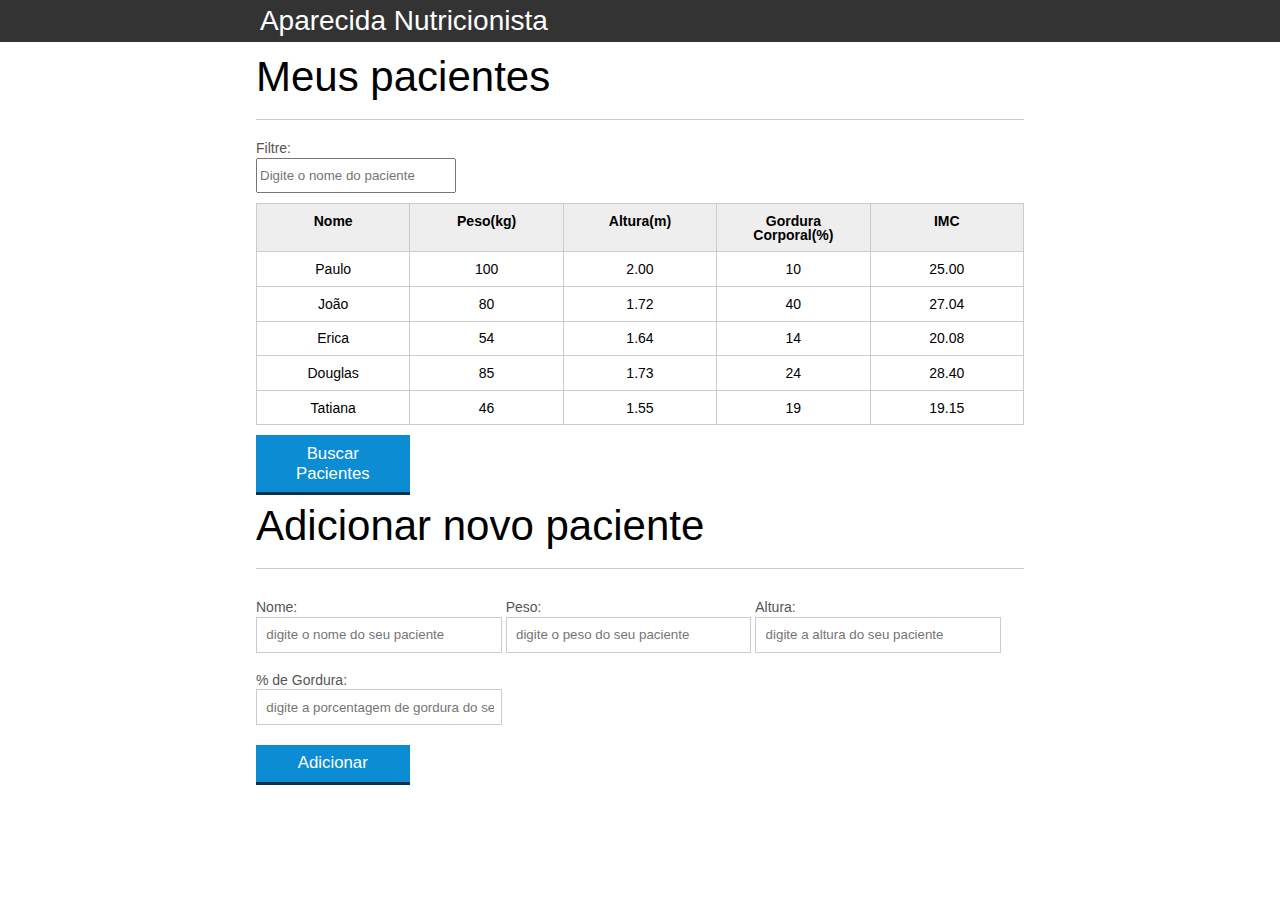
<file: AluraJavaScript - Aparecida Nutricionista/index.html>
<!DOCTYPE html>
<html lang="pt-br">
	<head>
		<meta charset="UTF-8">
		<title>Aparecida Nutrição</title>
		<link rel="icon" href="favicon.ico" type="image/x-icon">
		<link rel="stylesheet" type="text/css" href="css/reset.css">
		<link rel="stylesheet" type="text/css" href="css/index.css">

	</head>
	<body>

		<header>
			<div class="container">
				<h1>Aparecida Nutrição</h1>
			</div>
		</header>
		<main>
			<section class="container">
				<h2>Meus pacientes</h2>
				<label for="filtrar-tabela">Filtre:</label>
				<input type="text" name="filtro" id="filtrar-tabela" placeholder="Digite o nome do paciente">
				<table>
					<thead>
						<tr>
							<th>Nome</th>
							<th>Peso(kg)</th>
							<th>Altura(m)</th>
							<th>Gordura Corporal(%)</th>
							<th>IMC</th>
						</tr>
					</thead>
					<tbody id="tabela-pacientes">
						<tr class="paciente" id="primeiro-paciente">
							<td class="info-nome">Paulo</td>
							<td class="info-peso">100</td>
							<td class="info-altura">2.00</td>
							<td class="info-gordura">10</td>
							<td class="info-imc">0</td>
						</tr>

						<tr class="paciente" >
							<td class="info-nome">João</td>
							<td class="info-peso">80</td>
							<td class="info-altura">1.72</td>
							<td class="info-gordura">40</td>
							<td class="info-imc">0</td>
						</tr>

						<tr class="paciente" >
							<td class="info-nome">Erica</td>
							<td class="info-peso">54</td>
							<td class="info-altura">1.64</td>
							<td class="info-gordura">14</td>
							<td class="info-imc">0</td>
						</tr>

						<tr class="paciente">
							<td class="info-nome">Douglas</td>
							<td class="info-peso">85</td>
							<td class="info-altura">1.73</td>
							<td class="info-gordura">24</td>
							<td class="info-imc">0</td>
						</tr>
						<tr class="paciente" >
							<td class="info-nome">Tatiana</td>
							<td class="info-peso">46</td>
							<td class="info-altura">1.55</td>
							<td class="info-gordura">19</td>
							<td class="info-imc">0</td>
						</tr>
					</tbody>
				</table>
				<span id="erro-ajax" class="invisivel">Erro ao buscar os pacientes.</span>
				<button id="buscar-pacientes" class="botao bto-principal">Buscar Pacientes</button>
				 
			</section>
		</main>

		<section class="container">
   		 <h2 id="titulo-form">Adicionar novo paciente</h2>
   		 <ul id="mensagem-erro"></ul>
  		<form id="form-adiciona">
        <div class="grupo">
            <label for="nome">Nome:</label>
            <input id="nome" name="nome" type="text" placeholder="digite o nome do seu paciente" class="campo">
        </div>
        <div class="grupo">
            <label for="peso">Peso:</label>
            <input id="peso" name="peso" type="text" placeholder="digite o peso do seu paciente" class="campo campo-medio">
        </div>
        <div class="grupo">
            <label for="altura">Altura:</label>
            <input id="altura" name="altura" type="text" placeholder="digite a altura do seu paciente" class="campo campo-medio">
        </div>
        <div class="grupo">
            <label for="gordura">% de Gordura:</label>
            <input id="gordura" type="text" placeholder="digite a porcentagem de gordura do seu paciente" class="campo campo-medio">
        </div>

        <button id="adicionar-paciente" class="botao bto-principal">Adicionar</button>
    </form>
</section>

		<script src="js/principal.js"></script>
		<script src="js/form.js"></script>
		<script src="js/remover-paciente.js"></script>
		<script src="js/filtra.js"></script>
		<script src="js/buscar-pacientes.js"></script>
	</body>
</html>
</file>
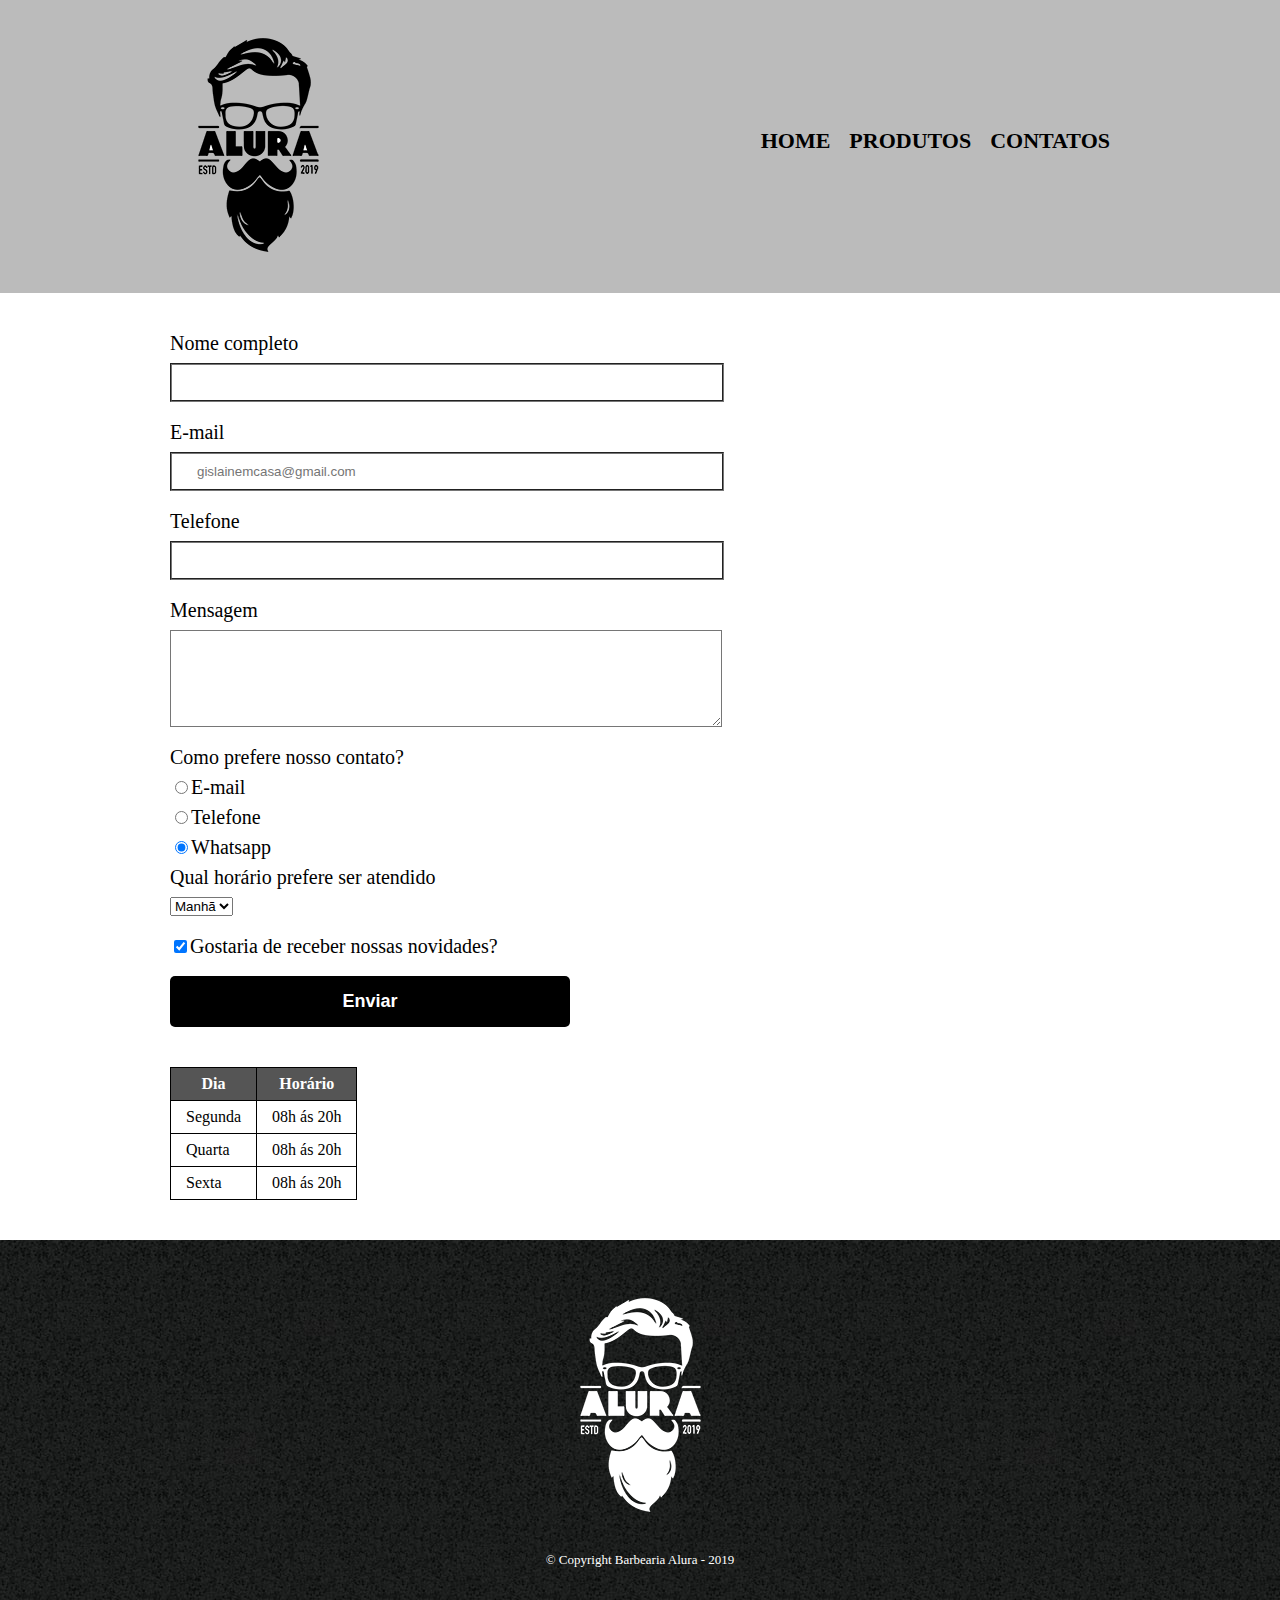
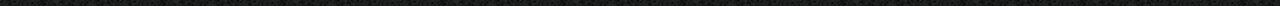
<file: AluraBarbearia/contato.html>
<!DOCTYPE html>
<html>

<head>
	<meta charset="utf-8">
	<title>Contato - Barberia Alura</title>
	<link rel="stylesheet" type="text/css" href="reset.css">
	<link rel="stylesheet" type="text/css" href="contato.css">
</head>

<body>
<header>
<div class="caixa">
	<h1><img src="logo.png" alt="Logo da Barberia Alura"></h1>

		<nav>
		<ul>
			<li><a href="home.html">Home</a></li>
			<li><a href="produtos.html">Produtos</a></li>
			<li><a href="contato.html">Contatos</a></li>
		</ul>
		</nav>
</div>
</header>

<main>
	<form>
		<label for="nome">Nome completo</label>
		<input type="text" id="nome" class="padrao" required="">

		<label for="email">E-mail</label>
		<input type="email" id="email" class="padrao" placeholder="gislainemcasa@gmail.com" required>

		<label for="telefone">Telefone</label>
		<input type="tel" id="telefone" class="padrao" required>

		<label for="mensagem">Mensagem</label>
		<textarea cols="70" rows="5" class="padrao" required></textarea>


	<fieldset>
		<legend>Como prefere nosso contato?</legend>
		<label for="radio-email"><input type="radio" name="contato" value="email" id="radio-email">E-mail</label>
		<label for="radio-telefone"><input type="radio" name="contato" value="telefone" id="radio-telefone">Telefone</label>
		<label for="radio-whatsapp"><input type="radio" name="contato" value="whatsapp" id="radio-whatsapp" checked>Whatsapp</label>
	</fieldset>

		<fieldset>
		<legend>Qual horário prefere ser atendido</legend>
		<select>
			<option>Manhã</option>
			<option>Tarde</option>
			<option>Noite</option>
		</select>
		</fieldset>
		

		<label class="checkbox"><input type="checkbox" checked>Gostaria de receber nossas novidades?</label>
		<input type="submit" value="Enviar" class="enviar">
	</form>

	<table>
		<thead>
			<tr>
			<th>Dia</th>
			<th>Horário</th>
			</tr>
			</thead>
			<tbody>
			<tr>
			<td>Segunda</td>
			<td>08h ás 20h</td>
			</tr>
			<tr>
			<td>Quarta</td>
			<td>08h ás 20h</td>
			</tr>
			<tr>
			<td>Sexta</td>
			<td>08h ás 20h</td>
			</tr>
		</tbody>
	</table>
</main>

	<footer>
		<img src="logo-branco.png" alt="Logo da Barberia Alura">
		<p class="copyright">&copy; Copyright Barbearia Alura - 2019</p>
	</footer>
</body>
</html>
</file>
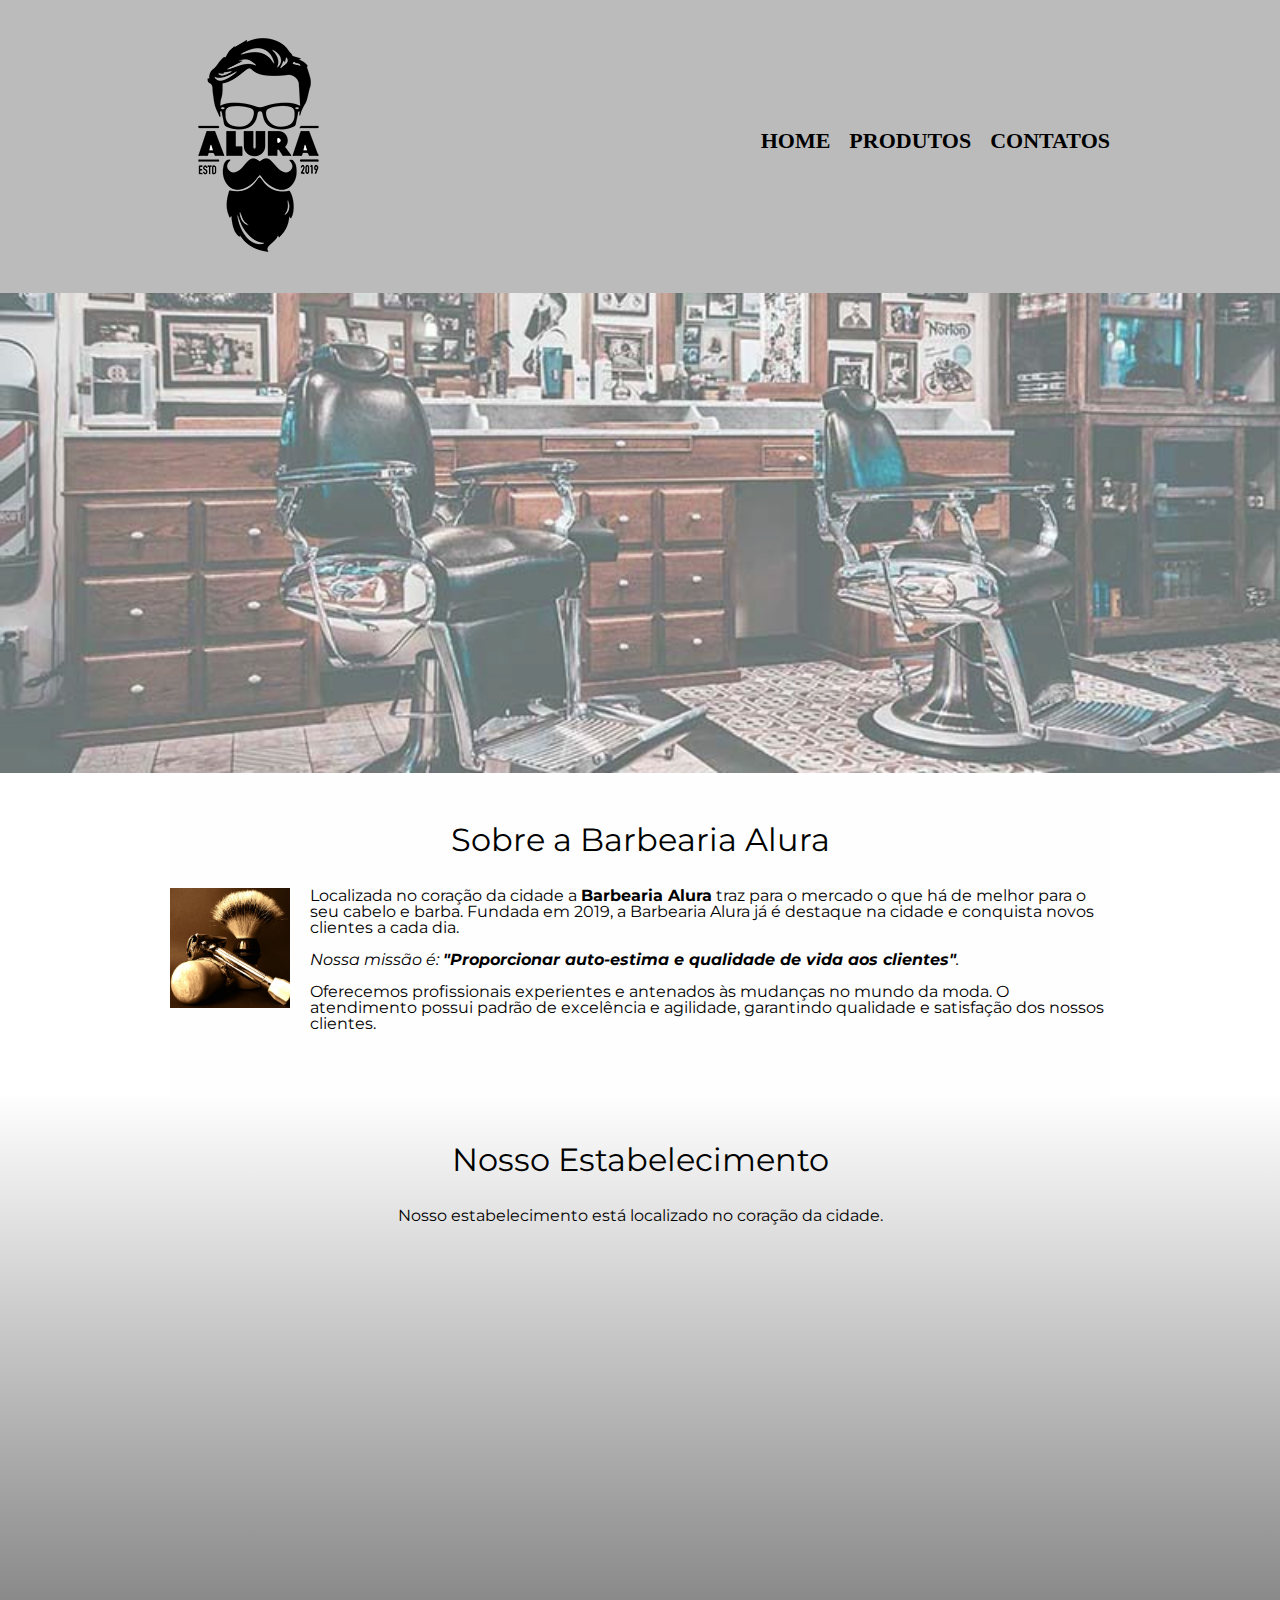
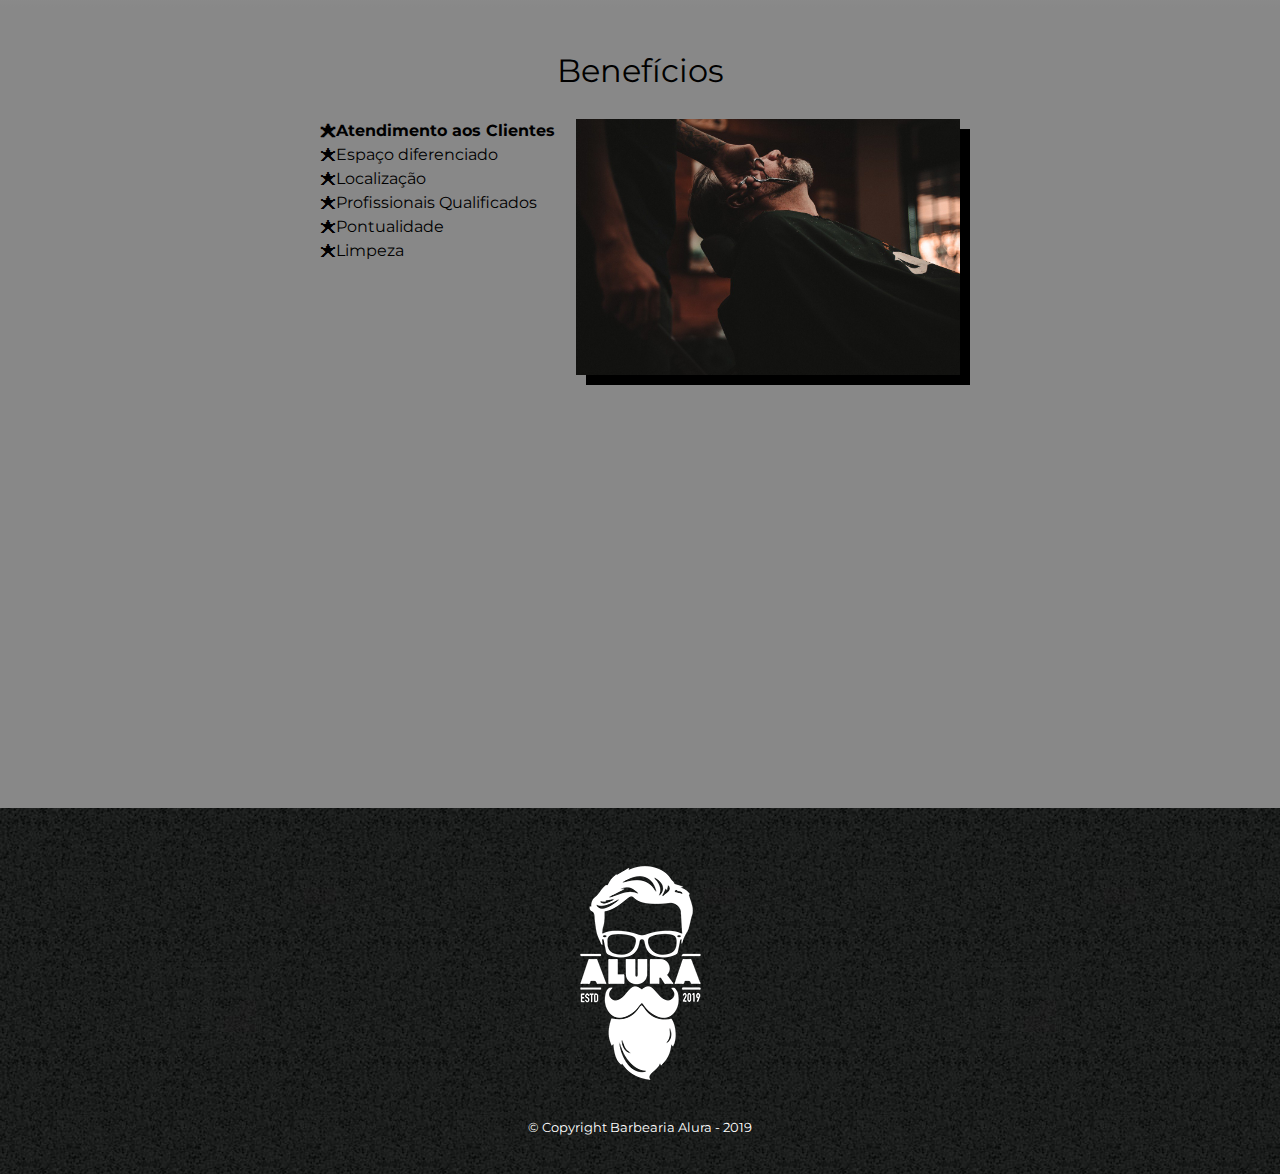
<file: AluraBarbearia/home.html>
<!DOCTYPE html>
<html lang="pt-br">
	<head>
		<meta charset="UTF-8">
		<meta name="viewport" content="width=device-width">
		<title>Barberia Alura</title>
		<link rel="stylesheet" type="text/css" href="reset.css">
		<link rel="stylesheet" type="text/css" href="produtos.css">
		<link href="https://fonts.googleapis.com/css?family=Montserrat&display=swap" rel="stylesheet">
	</head>

	<body>
		<header>
		<div class="caixa">

		<h1><img src="logo.png"></h1>
		<nav>
		<ul>
			<li><a href="home.html">Home</a></li>
			<li><a href="produtos.html">Produtos</a></li>
			<li><a href="contato.html">Contatos</a></li>
		</ul>
		</nav>

		</div>
	</header>

		<img class="banner" src="banner.jpg">

<main>
		<section class="principal">
			<h2 class="titulo-principal">Sobre a Barbearia Alura</h2>

			<img class="utensilios" src="utensilios.jpg" alt="Utensilios de um barbeiro">
	 
			<p>Localizada no coração da cidade a <strong>Barbearia Alura</strong> traz para o mercado o que há de melhor para o seu cabelo e barba. Fundada em 2019, a Barbearia Alura já é destaque na cidade e conquista novos clientes a cada dia.</p>

			<p id="missao"><em>Nossa missão é: <strong>"Proporcionar auto-estima e qualidade de vida aos clientes"</strong>.</em></p>

			<p>Oferecemos profissionais experientes e antenados às mudanças no mundo da moda. O atendimento possui padrão de excelência e agilidade, garantindo qualidade e satisfação dos nossos clientes.</p>
		</section>

		<section class="mapa">
		<h3 class="titulo-principal">Nosso Estabelecimento</h3>
		<p>Nosso estabelecimento está localizado no coração da cidade.</p>

	<div class="mapa-conteudo">
		<iframe src="https://www.google.com/maps/embed?pb=!1m18!1m12!1m3!1d3656.448598130898!2d-46.634653385383224!3d-23.588239368469686!2m3!1f0!2f0!3f0!3m2!1i1024!2i768!4f13.1!3m3!1m2!1s0x94ce5a2b2ed7f3a1%3A0xab35da2f5ca62674!2sCaelum!5e0!3m2!1spt-BR!2sbr!4v1579194319256!5m2!1spt-BR!2sbr" width="100%" height="300" frameborder="0" style="border:0;" allowfullscreen=""></iframe>
	</div>
		</section>

		

	<section class="beneficios">
		<h3 class="titulo-principal">Benefícios</h3>
		<div class="conteudo-beneficios">
			<ul class="lista-beneficios">
				<li class="itens">Atendimento aos Clientes</li>
				<li class="itens">Espaço diferenciado</li>
				<li class="itens">Localização</li>
				<li class="itens">Profissionais Qualificados</li>
				<li class="itens">Pontualidade</li>
				<li class="itens">Limpeza</li>
			</ul><img src="beneficios.jpg" class="imagem-beneficios">
		</div>

	<div class="video">
		<iframe width="100%" height="315" src="https://www.youtube.com/embed/wcVVXUV0YUY" frameborder="0" allow="accelerometer; autoplay; encrypted-media; gyroscope; picture-in-picture" allowfullscreen></iframe>
	</div>
	</section>
</main>

	<footer>
		<img src="logo-branco.png">
		<p class="copyright">&copy; Copyright Barbearia Alura - 2019</p>
	</footer>
</body>
</html>
</file>
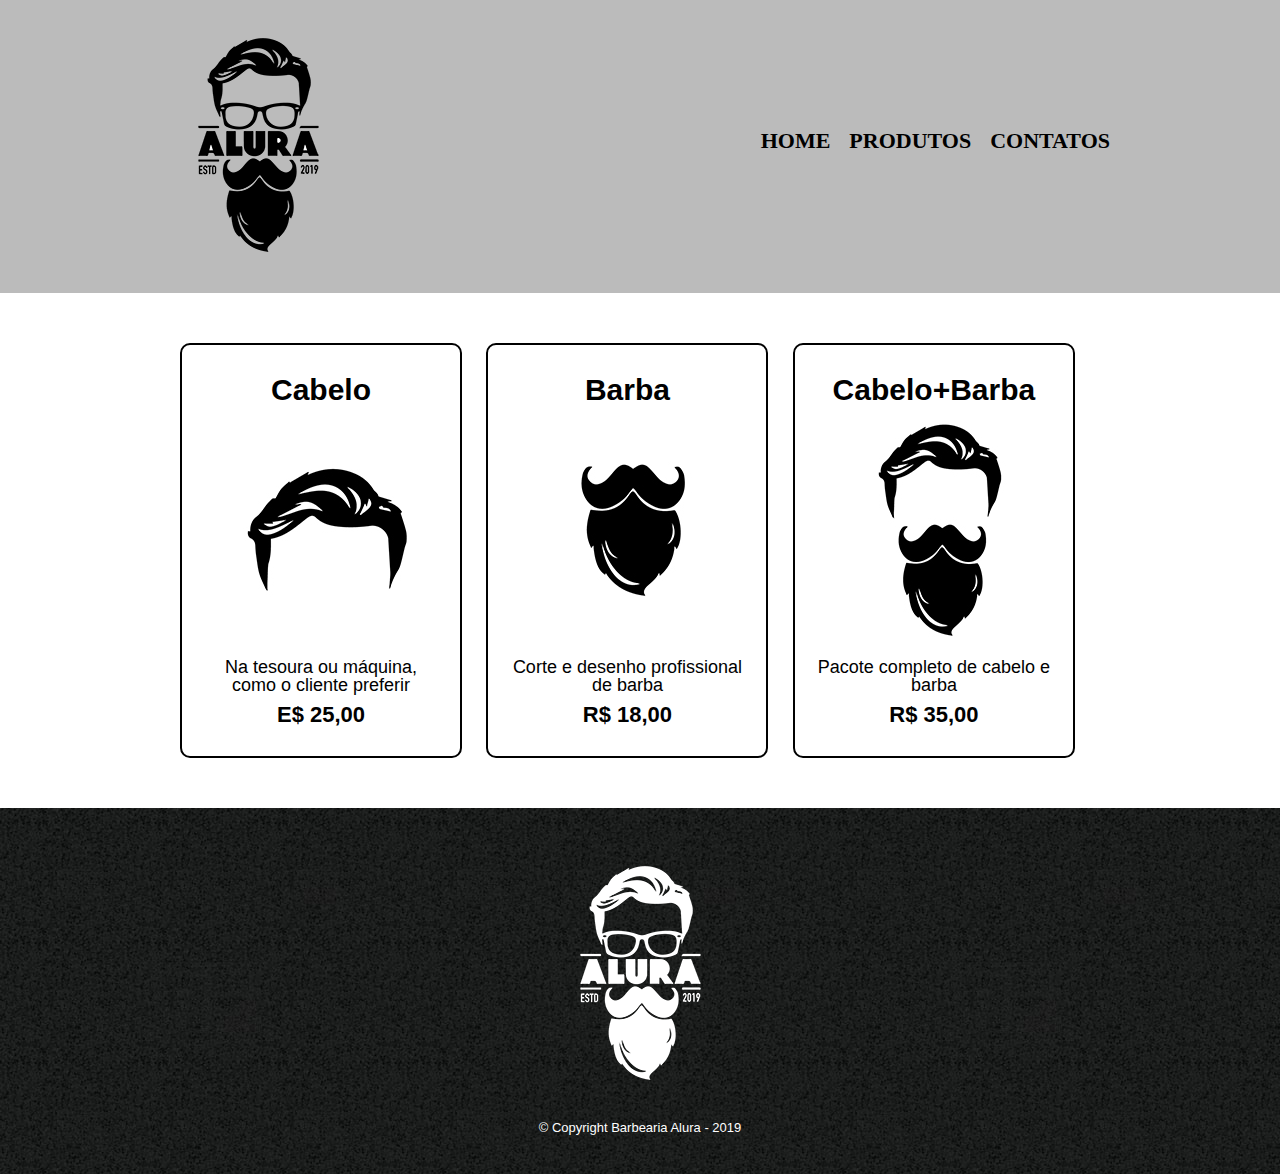
<file: AluraBarbearia/produtos.html>
<!DOCTYPE html>
<html>

<head>
	<meta charset="utf-8">
	<title>Barberia Alura</title>
	<link rel="stylesheet" type="text/css" href="reset.css">
	<link rel="stylesheet" type="text/css" href="produtos.css">
</head>

<body>
	<header>
		<div class="caixa">
		<h1><img src="logo.png"></h1>

		<nav>
		<ul>
			<li><a href="home.html">Home</a></li>
			<li><a href="produtos.html">Produtos</a></li>
			<li><a href="contato.html">Contatos</a></li>
		</ul>
		</nav>
	</div>
	</header>

<main class="produtos">
	<ul>
		<li>
			<h2>Cabelo</h2>
			<img src="cabelo.jpg">
			<p class="descricao">Na tesoura ou máquina, como o cliente preferir</p>
			<p class="preco">E$ 25,00</p>
		</li>

		<li>
			<h2>Barba</h2>
			<img src="barba.jpg">
			<p class="descricao">Corte e desenho profissional de barba</p>
			<p class="preco">R$ 18,00</p>
		</li>

		<li>
			<h2>Cabelo+Barba</h2>
			<img src="cabelo+barba.jpg">
			<p class="descricao">Pacote completo de cabelo e barba</p>
			<p class="preco">R$ 35,00</p>
		</li>

	</ul>
</main>

	<footer>
		<img src="logo-branco.png">
		<p class="copyright">&copy; Copyright Barbearia Alura - 2019</p>
	</footer>
</body>
</html>
</file>
<file: AluraJavaScript - Aparecida Nutricionista/css/index.css>
*{
	box-sizing: border-box;
 }

body{
	font-family: "Helvetica Neue", "Helvetica", Helvetica, Arial, sans-serif;
	font-size: 14px;
}

header{
	background-color: #333;
	height: 3em;
	color: #FFF;
	margin-bottom: 1em;
}

header h1{
	font-size: 2em;
	display:inline-block;
	vertical-align:	middle;
}
header h2{
	font-size: 2em;
	display:inline-block;
	vertical-align:	middle;
}

header .container:before{
	content: '';
	display:inline-block;
	height: 100%;
	vertical-align:	middle;
}

.container{
	width: 60%;
	height: 100%;
	margin: 0 auto;
}

section{
	margin: 2em 0;
	overflow: hidden;
}

section h2{
	font-size: 3em;
	display: block;
	padding-bottom: .5em;
	border-bottom: 1px solid #ccc;
	margin-bottom: .5em;
}

table{
	width: 100%;
	margin-bottom : .5em;
    table-layout: fixed;

}

td, th {
	padding: .7em;
	margin: 0;
	border: 1px solid #ccc;
	text-align: center;
}

th{
	font-weight: bold;
	background-color: #EEE;
}

label{
	color: #555;
	display: block;
	margin-bottom: .2em;
}

.campo{
	margin: 0;
	padding-bottom: 1em;
	width: 100%;
	border: 1px solid #ccc;
	padding: .7em;
	width: 100%;
}

.campo-medio{
	display: inline-block;
	padding-right: .5em;
}

.grupo{
	width: 32%;
	display: inline-block;
	padding: 10px 0px;
}

button{
	padding: .5em 2em;
	border: 0;
	border-bottom: 3px solid;
	font-size: 1.2em;
	cursor: pointer;
	margin: 0;
	margin-top: -3px;
	color: #fff;
	background-color:#0c8cd3;
	border-color: #04324c;
	width: 20%;
    display: block;
    clear: both;
    margin: 10px 0px;

}

button:active{
	margin-top:0px;
	border: 0;
}

button[disabled=disabled], button:disabled {
    background-color: gray;
	border-color: darkgray;

}

.adicionar-paciente{
    margin-top: 30px;
}

.campo-invalido{
	border: 1px solid red;
}

.paciente-invalido{
	background-color: lightcoral;
}

#mensagem-erro{
	color: red;
}

.fadeOut{
	opacity: 0;
	transition: 1s;
}

#filtrar-tabela{
	width: 200px;
	height: 35px;
	margin-bottom: 10px;
}

.invisivel{
	display: none;
	
}
</file>
<file: AluraBarbearia/contato.css>
header{
	background: #BBBBBB;
	padding: 20px 0;
	font-family: roboto;

}

.caixa{
	position: relative;
	width: 940px;
	margin: 0 auto;

}

nav{
	position: absolute;
	top: 110px;
	right: 0;
	
}
nav li {
	display: inline;
	margin: 0 0 0 15px;
}

nav a{
	text-transform: uppercase;
	color: #000000;
	font-weight: bold;
	font-size: 22px;
	text-decoration: none;
	

}

.produtos li:hover{
	border-color: #C78C19;
}

.produtos li:active{
	border-color: #088C19;
}

.produtos li:hover h2{
	font-size: 34px;

}

nav a:hover{
	color: #FFFFFF;
	text-decoration: underline;
}

.produtos li{
	display: inline-block;
	text-align: center;
	width: 30%;
	vertical-align: top;
	margin: 0 10px;
	padding: 30px 20px;
	box-sizing: border-box;
	border: 2px solid #000000;
	border-radius: 10px;

}

.produtos {
	width: 940px;
	margin: 0 auto;
	padding: 50px 0;
}

.produtos h2{
	font-size: 30px;
	font-weight: bold;

}

.preco{
	font-size: 22px;
	font-weight: bold;
	margin-top: 10px;

}

.descricao{
	font-size: 18px;
	
}

footer{
	text-align: center;
	background: url("bg.jpg");
	padding: 40px 0;

}

.copyright{
	color: #FFFFFF;
	font-size: 13px;
	margin: 20px 0 0;


}

main{
	width: 940px;
	margin: 0 auto;
}

form{
	margin: 40px 0;
}

form label, form legend{
	display: block;
	font-size: 20px;
	margin: 0 0 10px;
	font-family: roboto;
}

.padrao {
	display: block;
	margin: 0 0 20px;
	border-style: groove;
	padding: 10px 25px;
	width: 500px;

}

.checkbox{
	margin: 20px 0;

}

.enviar{
	width: 400px;
	padding: 15px 0;
	background: black;
	color: white;
	font-weight: bold;
	font-size: 18px;
	border: none;
	border-radius: 5px;
	transition: 1s all;
	cursor: pointer;
}

.enviar:hover{
	background: gray;
	transform: scale(1.2);
}

table{
	margin: 20px 0 40px;

}

thead{
	background: #555555;
	color: white;
	font-weight: bold;
	font-family: roboto;
}

td, th{
	border: 1px solid #000000;
	padding: 8px 15px;
}
</file>
<file: AluraBarbearia/produtos.css>
header{
	background: #BBBBBB;
	padding: 20px 0;
	font-family: roboto;

}

.caixa{
	position: relative;
	width: 940px;
	margin: 0 auto;

}

nav{
	position: absolute;
	top: 110px;
	right: 0;
	
}
nav li {
	display: inline;
	margin: 0 0 0 15px;
}

nav a{
	text-transform: uppercase;
	color: #000000;
	font-weight: bold;
	font-size: 22px;
	text-decoration: none;
	

}

.produtos li:hover{
	border-color: #C78C19;
}

.produtos li:active{
	border-color: #088C19;
}

.produtos li:hover h2{
	font-size: 34px;

}

nav a:hover{
	color: #FFFFFF;
	text-decoration: underline;
}

.produtos li{
	display: inline-block;
	text-align: center;
	width: 30%;
	vertical-align: top;
	margin: 0 10px;
	padding: 30px 20px;
	box-sizing: border-box;
	border: 2px solid #000000;
	border-radius: 10px;

}

.produtos {
	width: 940px;
	margin: 0 auto;
	padding: 50px 0;
}

.produtos h2{
	font-size: 30px;
	font-weight: bold;

}

.preco{
	font-size: 22px;
	font-weight: bold;
	margin-top: 10px;

}

.descricao{
	font-size: 18px;
	
}

footer{
	text-align: center;
	background: url("bg.jpg");
	padding: 40px 0;

}

.copyright{
	color: #FFFFFF;
	font-size: 13px;
	margin: 20px 0 0;


}

/*pagina inicial*/
.banner{
 width: 100%;
 opacity: 0.7;
 transition: 400ms;
}

.banner:hover{
	opacity: 1;

}

.titulo-principal{
	text-align: center;
	font-size: 2em;
	margin: 0 0 1em;
	clear: left;
}

.principal{
	padding: 3em 0;
	background-color: #FEFEFE;
	width: 940px;
	margin: 0 auto;
}

.principal p {
	margin: 0 0 1em;
}

.principal strong{
	font-weight: bold;
}

.principal em{
	font-style: italic;
}


.imagem-beneficios{
	width: 60%;
	opacity: 1;
	transition: 400ms;
	box-shadow: 10px 10px 0px #000000;
}

.imagem-beneficios:hover{
	opacity: 0.3;
}

.conteudo-beneficios{
	width: 640px;
	margin: 0 auto;
}

.lista-beneficios{
	width: 40%;
	display: inline-block;
	vertical-align: top;
}

.utensilios{
	width: 120px;
	float: left;
	margin: 0 20px 20px 0;
}

body{
	font-family: 'Montserrat', sans-serif;
}

.mapa{
	padding: 3em 0;
	background: linear-gradient(#FEFEFE,#888888);

}

.mapa p{
	margin: 0 0 2em;
	text-align: center;

}

.mapa-conteudo{
	width: 940px;
	margin: 0 auto;
}

.video{
	width: 560px;
	margin: 2em auto;
}

.beneficios{
	padding: 3em 0; 
	background: #888888;
}

.itens{
	line-height: 1.5;
}

.itens:first-child{
	font-weight: bold;
}

.itens:before{
	content: "🟊";
}

@media screen and (max-width: 480px){

.caixa, .principal, .conteudo-beneficios, .mapa-conteudo, .video{
	width: auto;
}

	h1{
	text-align: center;
	}
	nav{
		position: static;
	}
	.lista-beneficios, .imagem-beneficios{
	width: 100%
	}
	
}
</file>
